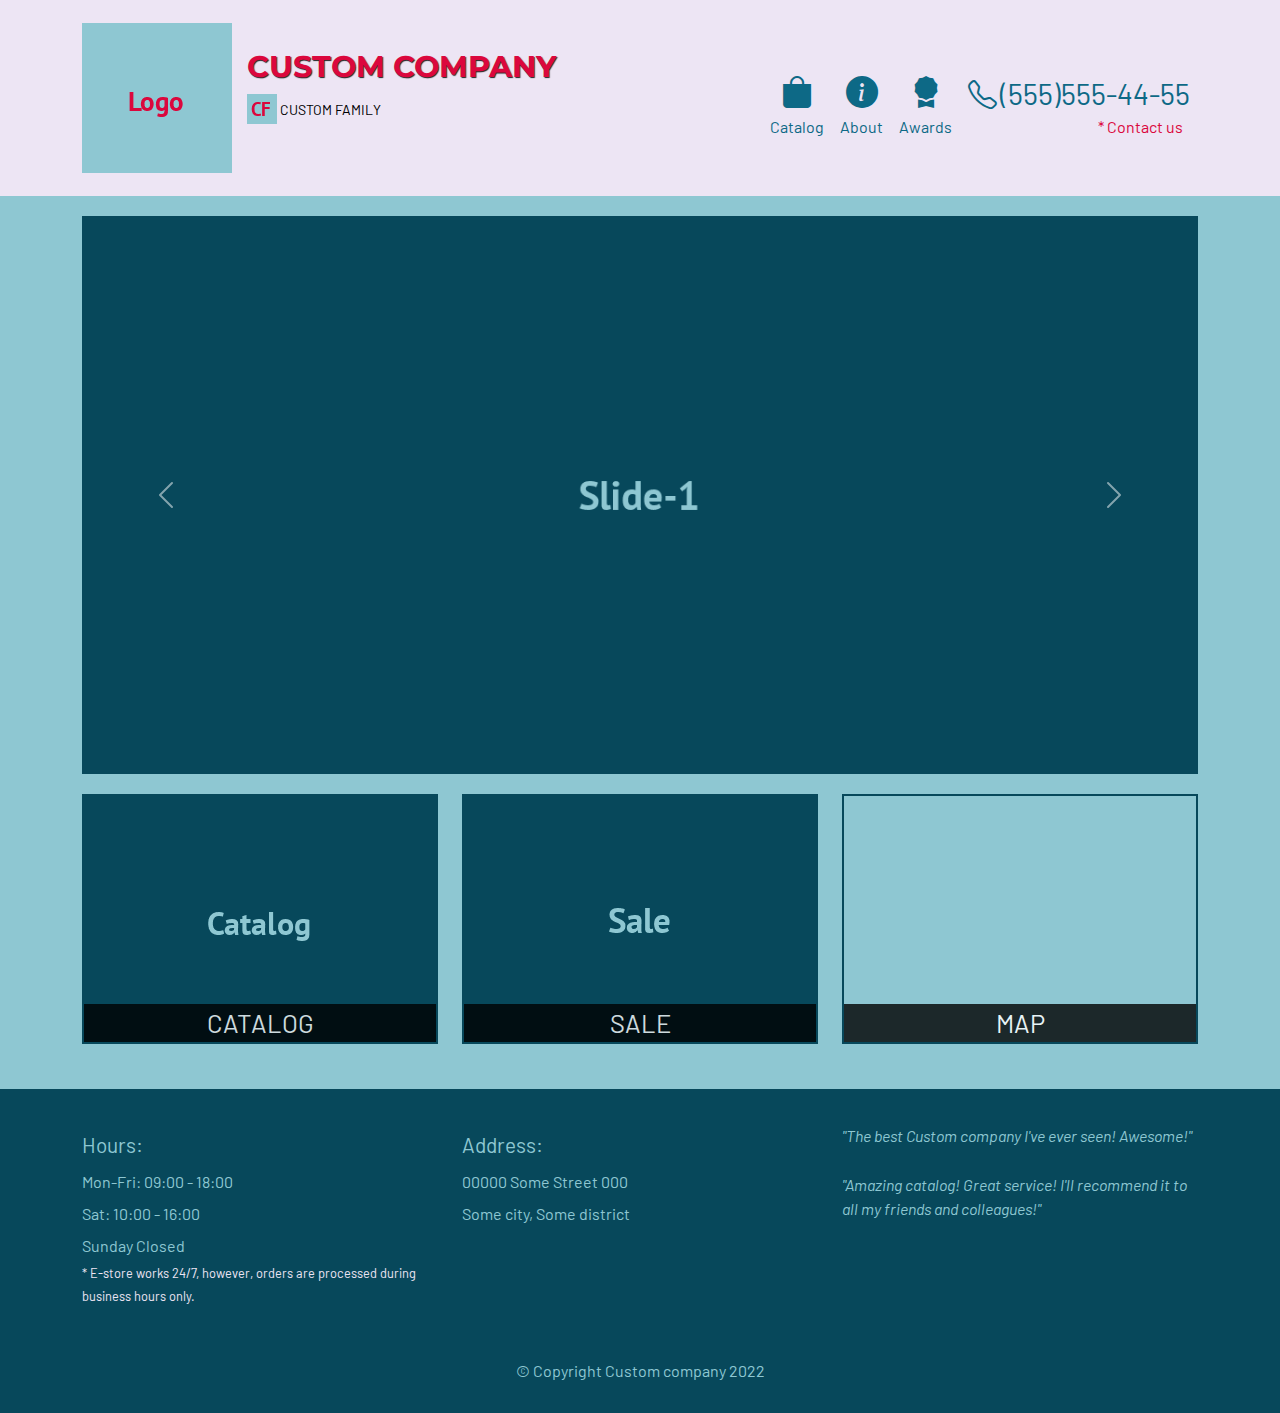
<file: index.html>
<!doctype html>
<html lang="en">
<head>
  <meta charset="utf-8">
  <meta name="viewport" content="width=device-width, initial-scale=1">
  <title>Custom Company Website</title>
  <link rel="stylesheet" href="css/bootstrap.min.css">
  <link rel="stylesheet" href="css/bootstrap-icons.css">
  <link rel="stylesheet" href="css/styles.css">
  <link rel="preconnect" href="https://fonts.gstatic.com">
  <link href="https://fonts.googleapis.com/css2?family=Barlow:ital,wght@0,100;0,300;0,500;0,700;1,100;1,300;1,500;1,700&display=swap" rel="stylesheet">
  <link href="https://fonts.googleapis.com/css2?family=Montserrat:ital,wght@0,100;0,300;0,500;0,700;1,100;1,300;1,500;1,700&display=swap" rel="stylesheet">
  <link rel="shortcut icon" href="favicon.ico">
</head>
<body>
  <header>
    <nav id="header-nav" class="navbar navbar-expand-md navbar-light">
      <div class="container">

        <div class="navbar-brand d-flex">

          <a href="#" onclick="$ccw.loadHomeView();" class="d-none d-lg-block">
            <div id="logo-img"></div>
          </a>

          <div class="flex-column align-self-center">
            <a href="#" onclick="$ccw.loadHomeView();"><h1>Custom company</h1></a>
            <p>
              <img src="images/SubLogo.png" alt="Family Logo">
              <span>Custom family</span>
            </p>
          </div>

        </div>

        <button type="button" class="navbar-toggler custom-toggler" data-bs-toggle="collapse" data-bs-target="#collapsable-nav" aria-expanded="false">
          <span class="visually-hidden">Toggle navigation</span>
          <span class="navbar-toggler-icon"></span>
        </button>

        <div class="collapse navbar-collapse" id="collapsable-nav">
          <ul id="nav-list" class="navbar-nav navbar-nav-scroll ms-auto">
            <li class="nav-item d-block d-md-none">
              <a id="navHomeButton" class="nav-link active" data-bs-toggle="collapse" data-bs-target="#collapsable-nav.show" aria-current="page" href="#" onclick="$ccw.loadHomeView();">
                <i class="bi-house-fill icons-header"></i>
                <br class="d-none d-md-block"> Home</a>
            </li>
            <li class="nav-item">
              <a id="navCatalogButton" class="nav-link" data-bs-toggle="collapse" data-bs-target="#collapsable-nav.show" href="#" onclick="$ccw.loadCatalogCategories();">
                <i class="bi-bag-fill icons-header"></i>
                <br class="d-none d-md-block"> Catalog</a>
            </li>
            <li class="nav-item">
              <a id="navAboutButton" class="nav-link" data-bs-toggle="collapse" data-bs-target="#collapsable-nav.show" href="#" onclick="$ccw.loadAboutView();">
                <i class="bi-info-circle-fill icons-header"></i>
                <br class="d-none d-md-block"> About</a>
            </li>
            <li class="nav-item">
              <a id="navAwardsButton" class="nav-link" data-bs-toggle="collapse" data-bs-target="#collapsable-nav.show" href="#" onclick="$ccw.loadAwardsItems();">
                <i class="bi-award-fill icons-header"></i>
                <br class="d-none d-md-block"> Awards</a>
            </li>
            <li id="phone" class="nav-item d-none d-md-block">
              <a class="nav-link" href="tel:(555)555-44-55">
                <i class="bi-telephone"></i>
                <span>(555)555-44-55</span></a>
              <div>* Contact us</div>
            </li>
          </ul><!-- #nav-list -->
        </div><!-- .collapse .navbar-collapse -->

      </div><!-- .container -->
    </nav><!-- #header-nav -->

  </header>

  <div id="sm-call" class="container">
    <div id="call-btn" class="d-block d-md-none">
      <a class="btn" href="tel:(555)555-44-55">
        <i class="bi-telephone"></i>
        (555)555-44-55
      </a>
    </div>
    <div id="sm-deliver" class="text-center d-block d-md-none">* Contact us</div>
  </div>

  <div id="main-content" class="container"></div>

  <footer class="card-footer">
    <div class="container">
      <div class="row">
        <section id="hours" class="col-md-4">
          <span>Hours:</span><br>
          Mon-Fri: 09:00 - 18:00<br>
          Sat: 10:00 - 16:00<br>
          Sunday Closed
          <p>* E-store works 24/7, however, orders are processed during business hours only.</p>
          <hr class="d-block d-md-none">
        </section>
        <section id="address" class="col-md-4">
          <span>Address:</span><br>
          00000 Some Street 000 <br>
          Some city, Some district
          <hr class="d-block d-md-none">
        </section>
        <section id="testimonials" class="col-md-4">
          <p>"The best Custom company I've ever seen! Awesome!"</p>
          <p>"Amazing catalog! Great service! I'll recommend it to all my friends and colleagues!"</p>
        </section>
      </div>
      <div class="text-center">&copy; Copyright Custom company 2022</div>
    </div>
  </footer>

  <script src="js/bootstrap.bundle.min.js"></script>
  <script src="js/ajax-utils.js"></script>
  <script src="js/script.js"></script>
</body>
</html>
</file>
<file: css/styles.css>
body {
  font-size: 16px;
  color: #07485B;
  background-color: #8EC7D2;
  font-family: 'Barlow', sans-serif;
}

/** HEADER **/
#header-nav {
  background-color: #EDE5F4;
  border: 0;
}

#logo-img {
  background: url('../images/Logo_ExtraLarge.png') no-repeat;
  width: 150px;
  height: 150px;
  margin: 10px 15px 10px 0;
}
.navbar-brand h1 { /* Company name */
  font-family: 'Montserrat', sans-serif;
  color: #DB073D;
  font-size: 1.5em;
  text-transform: uppercase;
  font-weight: bold;
  text-shadow: 1px 1px 1px #222;
  margin-top: 0;
  margin-bottom: 0;
  line-height: .75;
}
.navbar-brand a {
  text-decoration: none;
}
.navbar-brand p { /* Family name */
  color: #000;
  text-transform: uppercase;
  font-size: .7em;
  margin-top: 15px;
}
.navbar-brand p span { /* Family logo */
  vertical-align: middle;
}

.icons-header { /* icons */
  font-size: 2rem;
  /*color: #8EC7D2;*/
}

#nav-list {
  margin-top: 10px;
}
#nav-list a {
  color: #0D6986;
  text-align: center;
}
#nav-list a:hover {
  color: #8EC7D2;
  background: #07485B;
}

#phone {
  margin-top: 5px;
}
#phone a { /* Phone number */
  text-align: right;
  padding-bottom: 0;
}
#phone div { /* Contact us */
  color: #DB073D;
  text-align: right;
  padding-right: 15px;
}
#phone span, #phone i {
  font-size: 1.8em;
}

/* Customizing toggle button */
.custom-toggler .navbar-toggler-icon {
  background-image: url("data:image/svg+xml,%3csvg xmlns='http://www.w3.org/2000/svg' viewBox='0 0 30 30'%3e%3cpath stroke='rgba(7, 72, 91, 0.55)' stroke-linecap='round' stroke-miterlimit='10' stroke-width='2' d='M4 7h22M4 15h22M4 23h22'/%3e%3c/svg%3e");
}

.custom-toggler.navbar-toggler {
  border-color: #07485b;
}
/* END Customizing toggle button */

#nav-list .nav-item .nav-link.active {
  color: #8EC7D2;
  background: #07485B;
}

/* END HEADER */

/* FOOTER */
.card-footer {
  margin-top: 30px;
  padding-top: 35px;
  padding-bottom: 30px;
  color: #8EC7D2;
  background: #07485B;
  border-top: 0;
}
.card-footer div.row {
  margin-bottom: 35px;
}
#hours, #address {
  line-height: 2;
}
#hours > span, #address > span {
  font-size: 1.3em;
}
#hours p {
  color: #EDE5F4;
  font-size: .8em;
  line-height: 1.8;
}
#testimonials {
  font-style: italic;
}
#testimonials p:nth-child(2) {
  margin-top: 25px;
}
.card-footer hr {
  background-color: #EDE5F4;
  opacity: 1;
}
/* END FOOTER */

/* HOME PAGE */
#main-content {
  margin-top: 20px;
}
#main-carousel {
  margin-bottom: 20px;
}

#catalog-tile, #specials-tile, #map-tile {
  height: 250px;
  width: 100%;
  margin-bottom: 15px;
  position: relative;
  border: 2px solid #07485B;
  overflow: hidden;
}
#catalog-tile:hover, #specials-tile:hover, #map-tile:hover {
  box-shadow: 0 1px 5px 1px #07485B;
}

#catalog-tile {
  background: url('../images/Catalog-tile.png') no-repeat center;
}
#specials-tile {
  background: url('../images/Specials-tile.png') no-repeat center;
}

#catalog-tile span, #specials-tile span, #map-tile span {
  position: absolute;
  bottom: 0;
  right: 0;
  width: 100%;
  text-align: center;
  font-size: 1.6em;
  text-transform: uppercase;
  background-color: #000;
  color: #fff;
  opacity: .8;
}
/* END HOME PAGE */

/* CATALOG CATEGORIES PAGE */
.category-tile {
  position: relative;
  border: 2px solid #07485B;
  overflow: hidden;
  width: 200px;
  height: 200px;
  margin: 0 auto 15px;
}
.category-tile span {
  position: absolute;
  bottom: 0;
  right: 0;
  width: 100%;
  text-align: center;
  font-size: 1.2em;
  text-transform: uppercase;
  background-color: #000;
  color: #fff;
  opacity: .8;
}
.category-tile:hover {
  box-shadow: 0 1px 5px 1px #07485B;
}

#catalog-categories-title + div {
  margin-bottom: 50px;
}
/* END CATALOG CATEGORIES PAGE */

/* SINGLE CATEGORY PAGE */
.catalog-item-tile {
  margin-bottom: 25px;
}
.catalog-item-tile .catalog-item-price {
  font-size: 1.1em;
  text-align: right;
  margin-top: -15px; /* bringing up price info */
  margin-right: -15px;
}
.catalog-item-tile .catalog-item-price span {
  font-size: .6em;
}
.catalog-item-photo {
  position: relative;
  border: 2px solid #07485B;
  overflow: hidden;
  padding: 0;
  margin-right: -15px;
  margin-left: auto;
  margin-bottom: 20px; /* pushing down the content below e.g. when description is lower than image */
  max-width: 250px;
}
.catalog-item-photo div {
  position: absolute;
  bottom: 0;
  right: 0;
  width: 80px;
  background-color: #EDE5F4;
  text-align: center;
}
.catalog-item-description {
  padding-right: 30px;
}
h3.catalog-item-title {
  margin: 0 0 10px;
}
.catalog-item-details {
  font-size: .9em;
  font-style: italic;
}
/* END SINGLE CATEGORY PAGE */

/* AWARDS PAGE */
.awards-item-tile {
  margin-bottom: 25px;
}
.awards-item-photo {
  border: 2px solid #07485B;
  overflow: hidden;
  padding: 0;
  margin-bottom: 20px; /* pushing down the content below e.g. when description is lower than image */
  max-width: 250px;
}
.awards-item-odd-photo {
  margin-right: -10px;
  margin-left: 150px;
}
.awards-item-even-photo {
  margin-right: 150px;
  margin-left: -10px;
}
.awards-item-odd-description {
  padding-right: 160px;
}
.awards-item-even-description {
  padding-left: 160px;
}
h3.awards-item-title {
  margin: 0 0 10px;
}
.awards-item-details {
  font-size: .9em;
  font-style: italic;
}
#awards-items-title {
  margin-bottom: 50px;
}
#awards-items-footer {
  font-size: 1.1em;
  font-style: italic;
}
/* END AWARDS PAGE */

/* ABOUT PAGE */
#about-view-title {
  margin-bottom: 30px;
}
#about-view a {
  color: #07485B;
  text-decoration: underline;
}
#about-view p, #about-view li {
  font-size: 20px;
  margin-bottom: 30px;
  text-align: left;
}
#about-view ul {
  margin: -30px 0 30px;
}
#about-view li {
  margin-bottom: 0;
}
/* END ABOUT PAGE */

/********** Extra large devices only **********/
@media (min-width: 1200px) {

}

/********** Large devices only **********/
@media (min-width: 992px) and (max-width: 1199px) {
  /* Header */
  #logo-img {
    background: url('../images/Logo_Large.png') no-repeat;
    width: 100px;
    height: 100px;
    margin: 0 5px 0 0;
  }
  /* End Header */

  /* AWARDS PAGE */
  .awards-item-odd-photo {
    margin-right: -10px;
    margin-left: 100px;
  }
  .awards-item-even-photo {
    margin-right: 100px;
    margin-left: -10px;
  }
  .awards-item-odd-description {
    padding-right: 110px;
  }
  .awards-item-even-description {
    padding-left: 110px;
  }
  /* END AWARDS PAGE */
}

/********** Medium devices only **********/
@media (min-width: 768px) and (max-width: 991px) {
  /* Header */
  .navbar-brand h1 { /* Company name */
    padding-top: 10px;
    font-size: 1.3em;
  }
  .navbar-brand p { /* Family name */
    font-size: .8em;
    margin-top: 12px;
  }
  .navbar-brand p img { /* Family logo */
    height: 20px;
  }
  .icons-header { /* icons */
    font-size: 1.6rem;
  }
  #phone span, #phone i {
    font-size: 1.4em;
  }
  /* End Header */

  /* AWARDS PAGE */
  .awards-item-odd-photo {
    margin-right: -10px;
    margin-left: 0;
  }
  .awards-item-even-photo {
    margin-right: 0;
    margin-left: -10px;
  }
  .awards-item-odd-description {
    padding-right: 10px;
  }
  .awards-item-even-description {
    padding-left: 10px;
  }
  /* END AWARDS PAGE */
}

/********** Extra small and small devices only **********/
@media (max-width: 767px) {
  /* Header */
  .navbar-brand {
    height: 80px;
  }
  .navbar-brand h1 { /* Company name */
    padding-top: 10px;
    font-size: 5vw; /* 1vw = 1% of viewport width */
  }
  .navbar-brand p { /* Family name */
    font-size: .6em;
    margin-top: 12px;
  }
  .navbar-brand p img { /* Family logo */
    height: 20px;
  }

  #collapsable-nav a { /* Collapsed nav menu text */
    font-size: 1.2em;
  }
  .icons-header { /* icons */
    font-size: 1.4rem;
    margin-right: 5px;
  }

  #sm-call {
    margin-top: 20px;
  }
  #call-btn > a {
    font-size: 1.4em;
    display: block;
    margin: 0;
    padding: 10px;
    border: 2px solid #07485B;
    background-color: #EDE5F4;
    color: #0D6986;
  }
  #sm-deliver {
    margin-top: 5px;
    font-size: .8em;
    letter-spacing: .1em;
    text-transform: uppercase;
  }
  /* End Header */

  /* Footer */
  .card-footer section {
    margin-bottom: 30px;
    text-align: center;
  }
  .card-footer section:nth-child(3) {
    margin-bottom: 0; /* margin already exists on the whole row */
  }
  .card-footer section hr {
    width: 50%;
    margin-right: auto;
    margin-left: auto;
  }
  /* End Footer */

  /* Single category */
  .catalog-item-photo {
    margin-right: auto;
  }
  .catalog-item-tile .catalog-item-price {
    text-align: center;
  }
  .catalog-item-description {
    margin: 10px auto 0;
    text-align: center;
  }
  .catalog-item-tile hr {
    background-color: #07485B;
    opacity: 1;
    width: 80%;
    margin-right: auto;
    margin-left: auto;
  }

  /* End Single category */

  /* AWARDS PAGE */
  .awards-item-tile {
    margin-bottom: 25px;
  }
  .awards-item-photo {
    border: 2px solid #07485B;
    overflow: hidden;
    padding: 0;
    margin-bottom: 20px; /* pushing down the content below e.g. when description is lower than image */
    max-width: 250px;
  }
  .awards-item-odd-photo {
    margin: 0 auto 20px;
  }
  .awards-item-even-photo {
    margin: 0 auto 20px;
  }
  .awards-item-odd-description {
    padding: 0 15px 0;
  }
  .awards-item-even-description {
    padding: 0 15px 0;
  }
  #awards-items-title {
    margin-bottom: 30px;
  }
  .awards-item-tile hr {
    background-color: #07485B;
    opacity: 1;
    width: 80%;
    margin-right: auto;
    margin-left: auto;
  }
  /* END AWARDS PAGE */
}

/********** Extra small devices only **********/
@media (max-width: 575px) {
  /* Header */
  .navbar-brand h1 { /* Company name */
    padding-top: 5px;
    font-size: 6vw;
  }
  /* End Header */

}
</file>
